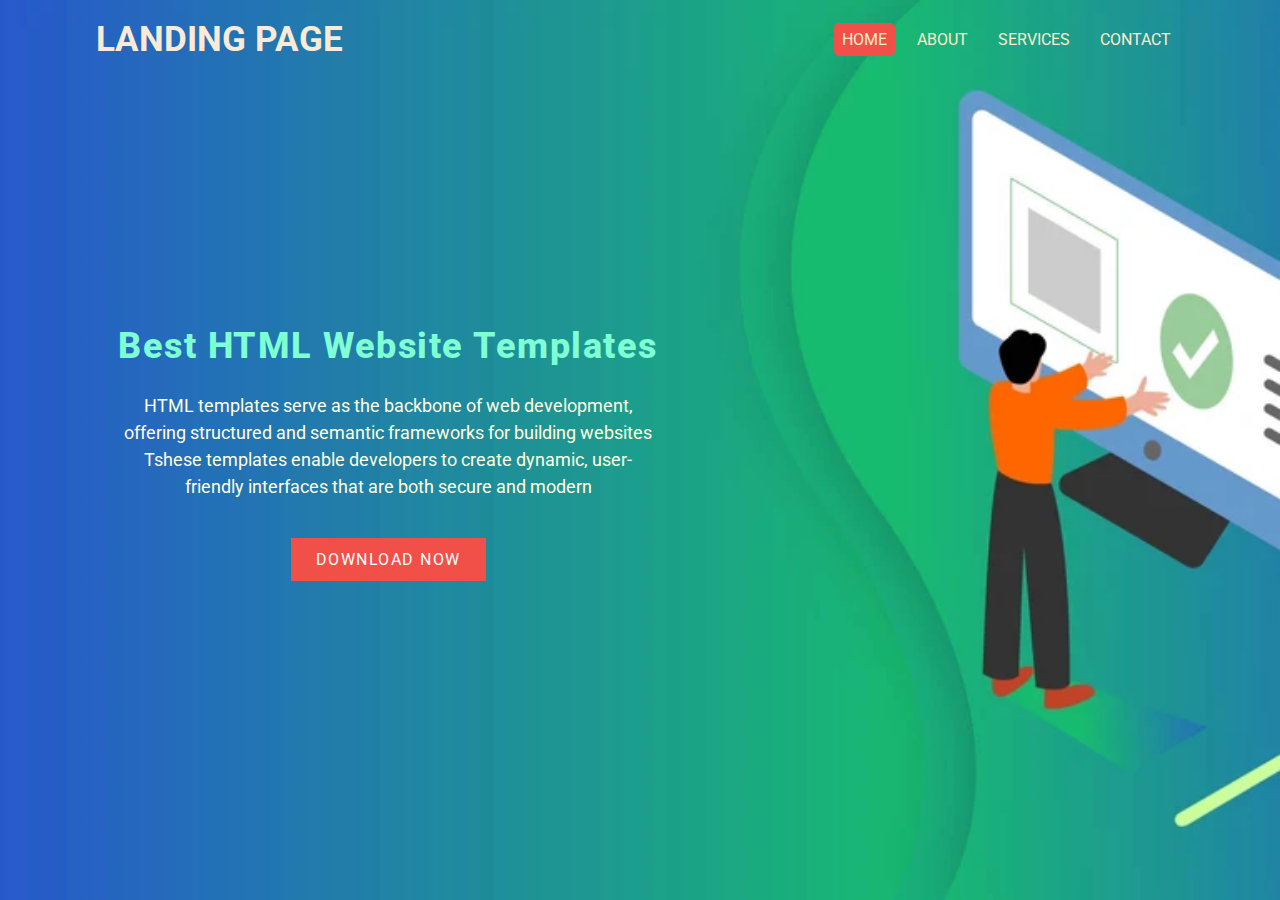
<file: landing page/index.html>
<!DOCTYPE html>
<html>
    <head>
        <title>Landing Page</title>
        <meta charset="utf-8">
        <meta name="viewport" content="width=device-width, initial-scale=1.0">
        <link rel="stylesheet" type="text/css" href="style.css">
    </head>
    <body>
        <section>
            <div class="container">
                <nav>
                    <h1>LANDING PAGE</h1>
                    <ul>
                        <li><a href="" class="active">Home</a></li>
                        <li><a href="">About</a></li>
                        <li><a href="">Services</a></li>
                        <li><a href="">Contact</a></li>
                    </ul>
                </nav>
                <div class="article">
                    <h1>Best HTML Website Templates</h1>
                    <p>HTML templates serve as the backbone of web development, offering structured and semantic frameworks for building websites<br>
                        
                        Tshese templates enable developers to create dynamic, user-friendly interfaces that are both secure and modern</p>
                        <a href="" class="btn">Download Now</a>
                </div>
            </div>
        </section>
    </body>
</html>
</file>
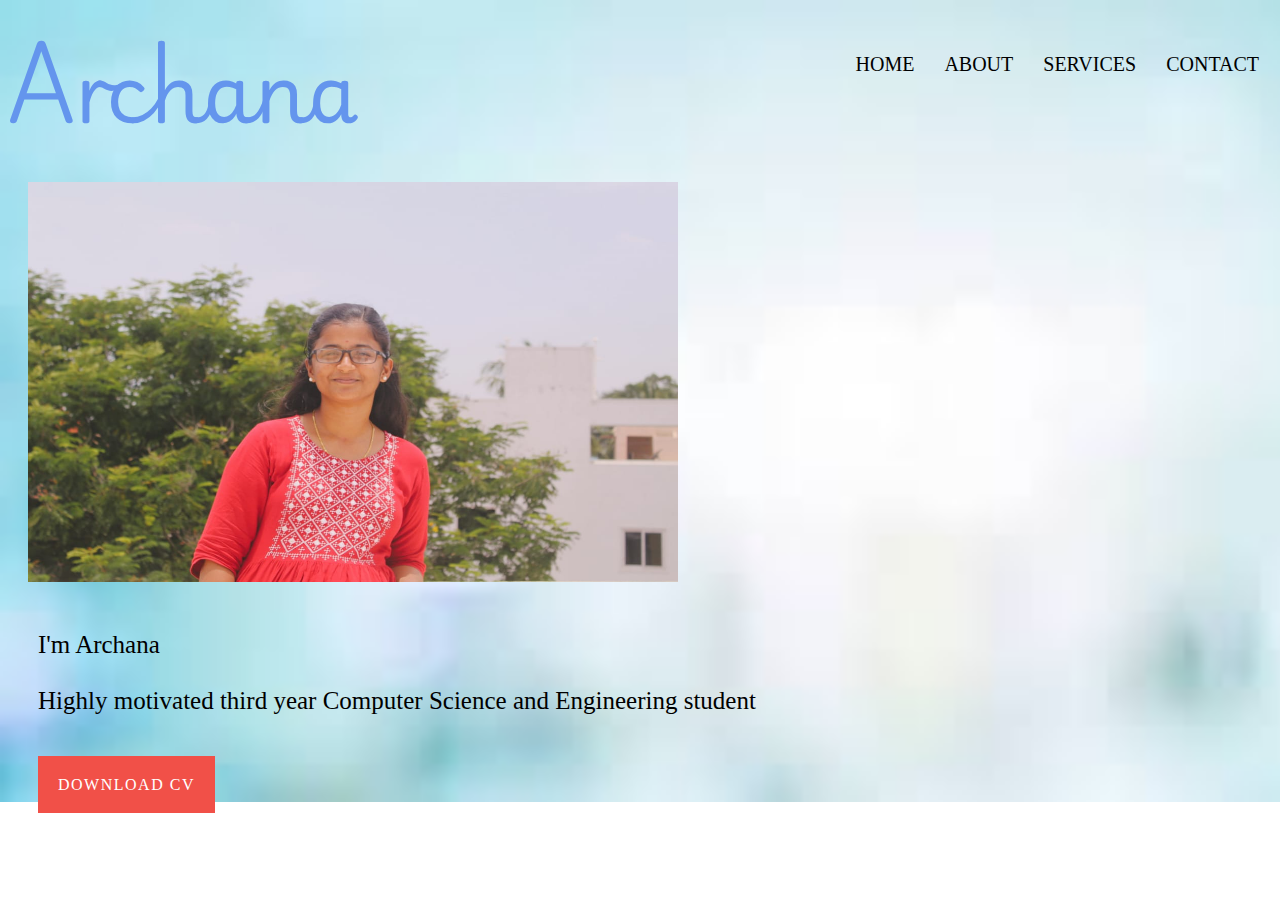
<file: portfolio/index.html>
<!DOCTYPE html>
<html>
    <head>
        <title>ARCHANA</title>
        <meta charset="utf-8">
        <meta name="viewport" content="width=device-width, initial-scale=1.0">
        <link rel="stylesheet" type="text/css" href="style.css">
    </head>
    <body>

        <div>
            <nav>
                <h1 class="four" >Archana</h1>
                <ul>
                <li><a href="C:\Users\archa\Desktop\portfolio\index.html" class="active">Home</a></li>
                <li><a href="C:\Users\archa\Desktop\portfolio\about.html">About</a></li>
                <li><a href="C:\Users\archa\Desktop\portfolio\services.html">Services</a></li>
                <li><a href="C:\Users\archa\Desktop\portfolio\contact.html">Contact</a></li>
            </ul>
        </nav>
        </div>
        <img class="one" src="mypic.jpg"><br>
        <p class="two">I'm Archana <br><br>Highly motivated third year Computer Science and Engineering student </p><br><br><br>
        <a  href="" class="btn">Download CV</a>
        </body>
        </html>
</file>
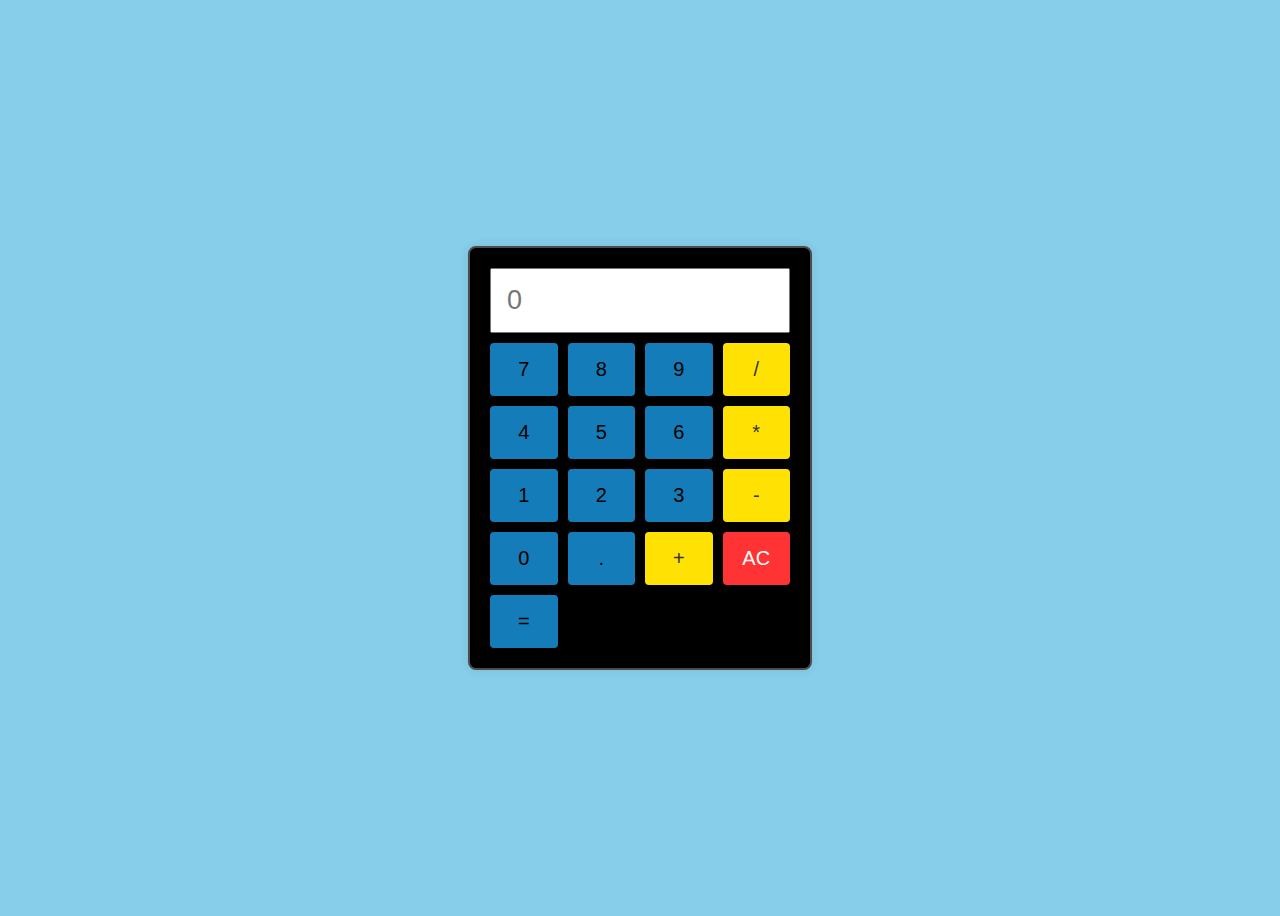
<file: calcu/cal/index.html>
<!DOCTYPE html>
<html lang="en">
<head>
    <meta charset="UTF-8">
    <meta name="viewport" content="width=device-width, initial-scale=1.0">
    <title>Calculator</title>
    <link rel="stylesheet" type="text/css" href="style.css">
</head>
<body>
    <div class="calculator">
        <input type="text" id="inputBox" placeholder="0">
        <div class="buttons">
            <button class="btn" data-value="7">7</button>
            <button class="btn" data-value="8">8</button>
            <button class="btn" data-value="9">9</button>
            <button class="btn operation" data-value="/">/</button>

            <button class="btn" data-value="4">4</button>
            <button class="btn" data-value="5">5</button>
            <button class="btn" data-value="6">6</button>
            <button class="btn operation" data-value="*">*</button>

            <button class="btn" data-value="1">1</button>
            <button class="btn" data-value="2">2</button>
            <button class="btn" data-value="3">3</button>
            <button class="btn operation" data-value="-">-</button>

            <button class="btn" data-value="0">0</button>
            <button class="btn" data-value=".">.</button>
            <button class="btn operation" data-value="+">+</button>

            <button class="btn clear" data-value="AC">AC</button>
            <button class="btn" data-value="=">=</button>
        </div>
    </div>
    <script src="main.js"></script>
</body>
</html>
</file>
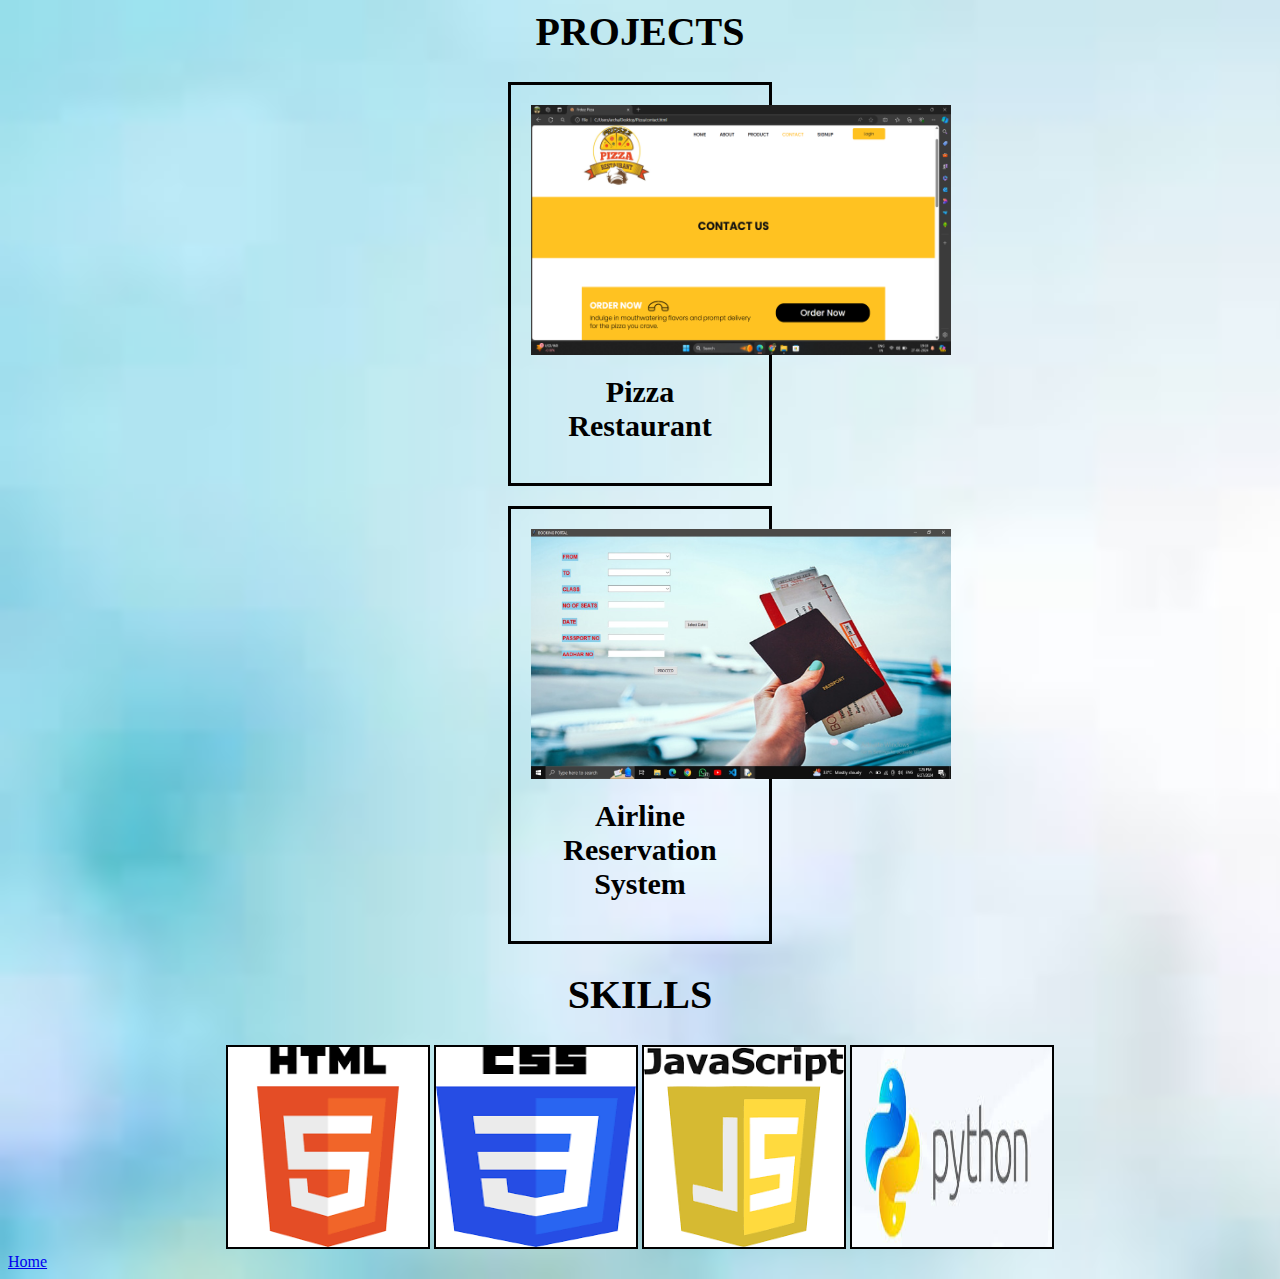
<file: portfolio/about.html>
<link rel="stylesheet" href="about.css">
<body>
<h1 class="one">PROJECTS</h1>
<center> 
    <div>     
    <img class="three" src="pizza.png">
    <h1 class="two" >Pizza Restaurant</h1>
    </div>
    </center>
    <center> 
        <div>     
        <img class="three" src="air.jpg">
        <h1 class="two" >Airline Reservation System</h1>
        </div>
        </center>
<h1 class="one">SKILLS</h1>
<center>
    <img class="five" src="html.png">
    <img class="five" src="css.png">
    <img class="five" src="js.png">
    <img class="five" src="py.jpeg">
</center>
</body>
<footer><a href="C:\Users\archa\Desktop\portfolio\index.html" class="active">Home</a></footer>
</file>
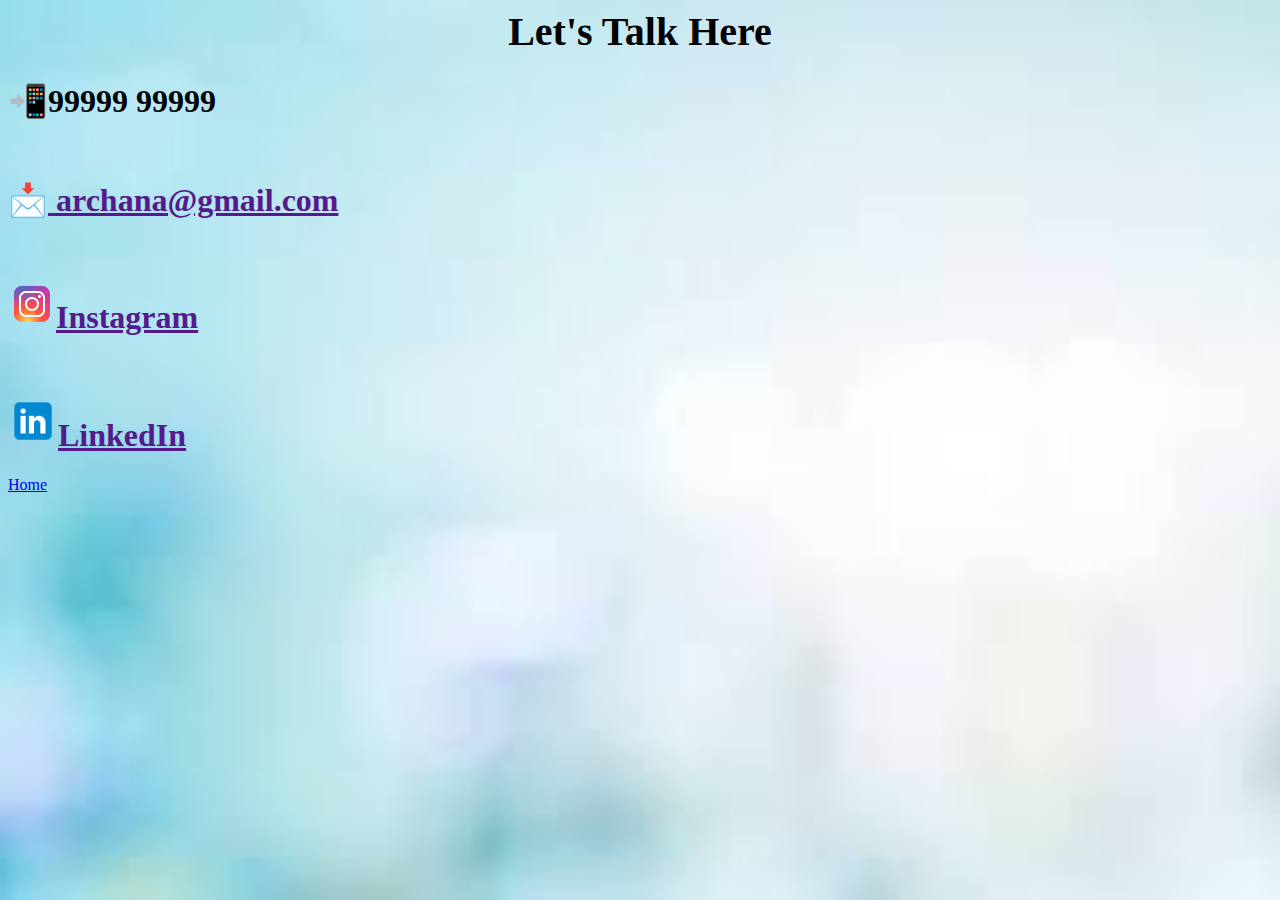
<file: portfolio/contact.html>
<html>
    <head>
        <title>Contact</title>
        <link rel="stylesheet" href="contact.css">
    </head>
    <body>
        <h1 class="one">Let's Talk Here </h1>
        <h1>📲99999 99999</h1><br>
        <h1>📩<a href=""> archana@gmail.com</a></h1><br>
        <h1><a  href=""><img stlyle="height:50px; width:50px" src="inslog.png">Instagram</a></h1><br>
        <h1><a href=""><img style=" height: 50px; width:50px" src="linlog.png">LinkedIn</a></h1>

    </body>
    <footer><a href="C:\Users\archa\Desktop\portfolio\index.html" class="active">Home</a></footer>
</html>
</file>
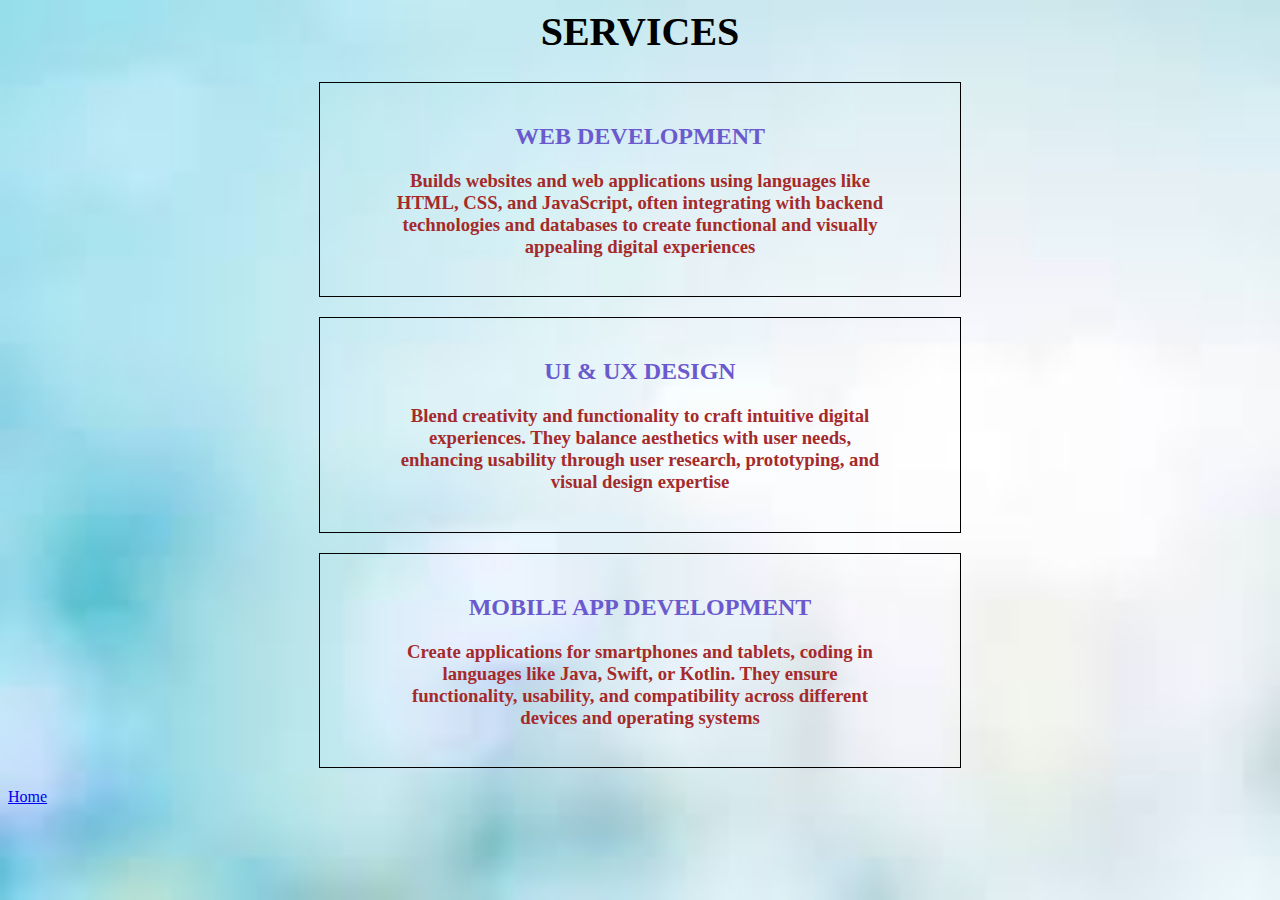
<file: portfolio/services.html>
<html>
    <head>
        <title>Services</title>
        <link rel="stylesheet" href="services.css">
    </head>
    <body>
        <h1 class="one">SERVICES</h1>
        <center><div>
            <h2 class="five">WEB DEVELOPMENT</h2>
            <h3 class="four"> Builds websites and web applications using languages like HTML, CSS, and JavaScript, often integrating with backend technologies and databases to create functional and visually appealing digital experiences</h3>
        </div>
    </center>
<center><div>
            <h2 class="five">UI & UX DESIGN</h2>
            <h3 class="four">Blend creativity and functionality to craft intuitive digital experiences. They balance aesthetics with user needs, enhancing usability through user research, prototyping, and visual design expertise</h3>
        </div></center>
    <center> <div>
            <h2 class="five">MOBILE APP DEVELOPMENT</h2>
            <h3 class="four">Create applications for smartphones and tablets, coding in languages like Java, Swift, or Kotlin. They ensure functionality, usability, and compatibility across different devices and operating systems</h3>
        </div></center>
    </body>
    <footer><a href="C:\Users\archa\Desktop\portfolio\index.html" class="active">Home</a></footer>
</html>
</file>
<file: landing page/style.css>
@import url('https://fonts.googleapis.com/css2?family=Roboto:ital,wght@0,400;0,900;1,400&display=swap');
*{
    margin: 0px;
    padding: 0px;
    box-sizing: border-box;
    font-family: "Roboto", sans-serif;
}
section{
   min-height: 100vh;
   background-image:  url(image/imge.jpg);
   background-repeat: no-repeat;
   background-size: cover;
}
.container{
    width: 85%;
    margin: auto;
}
nav{
    height: 80px;
}
nav h1{
    float: left;
    line-height: 80px;
    font-size: 35px;
    font-size: inline;
    color: antiquewhite;
}
nav ul{
    float: right;
    line-height: 80px;
}
nav ul li{
    display: inline-block;
    list-style: none;
    padding: 0px 5px;
    
}
nav ul li a{
    color: blanchedalmond;
    text-decoration: none;
    text-transform: uppercase;
    border-radius: 5px;
    padding: 7px 8px;
}
nav ul li a:hover{
    background-color: #f15048;
    transition: o.5s ease;
}
nav ul li .active{
    background-color: #f15048;
}
.article{
    width: 50%;
    margin: 20px;
    text-align: center;
    transform: translateY(25vh);
}
.article h1{
    font-size: 36px;
    color: aquamarine;
    letter-spacing: 1.5px;
    font-weight: 800;
    margin-bottom: 25px;
}
.article p{
    font-size: 18px;
    color: lightyellow;
    line-height: 1.5;
    margin-bottom: 50px;
}
.article .btn{
    color: #fff;
    padding: 12px 25px;
    letter-spacing: 1.5px;
    text-transform: uppercase;
    text-decoration: none;
    background-color: #f15048;
}
.article .btn:hover{
    background-color: black;
    transition: 0.5s ease;
}
</file>
<file: portfolio/style.css>
@import url('https://fonts.googleapis.com/css2?family=Playwrite+NG+Modern:wght@100..400&display=swap');
body{
    background-image: url(bg.jpeg);
    background-repeat: no-repeat;
    background-size: cover;
}
nav ul{
    float: right;
    line-height: 80px;
}
nav ul li{
    display: inline-block;
    list-style: none;
    padding: 0px 5px;
    
}
nav ul li a{
    color: black;
    text-decoration: none;
    text-transform: uppercase;
    border-radius: 5px;
    padding: 7px 8px;
    font-size: 20px;
}
nav ul li a:hover{
    background-color: cornflowerblue;
    transition: o.5s ease;
}
.one{
    height: 400px;
    width: 650px;
    margin: 20px;
    display: inline;
}
.two{
    font-size: 25px;
    display: inline-block;
    margin-left: 30px;
}
.four{
    display: inline; 
    font-size:80px;
    color: cornflowerblue;
    font-family: "Playwrite NG Modern", cursive;
}
.btn{
    color: #fff;
    padding: 12px 25px;
    letter-spacing: 1.5px;
    text-transform: uppercase;
    text-decoration: none;
    background-color: #f15048;
    margin-left: 30px;
    padding: 20px;
    margin-top: 30px;
}
.btn:hover{
    background-color: black;
    transition: 0.5s ease;
}
</file>
<file: calcu/cal/style.css>
body {
    font-family: 'Arial', sans-serif;
    display: flex;
    justify-content: center;
    align-items: center;
    height: 100vh;
    background-color: skyblue;
}

.calculator {
    background-color:black;
    border: 2px solid #4e4b4b;
    padding: 20px;
    box-shadow: 0 0 10px rgba(0,0,0,0.1);
    border-radius: 8px;
    width: 300px;
}

.calculator #inputBox {
    width: 100%;
    padding: 15px;
    font-size: 27px;
    margin-bottom: 10px;
    box-sizing: border-box;
}

.buttons {
    display: grid;
    grid-template-columns: repeat(4, 1fr);
    gap: 10px;
}

.btn {
    padding: 15px;
    font-size: 20px;
    text-align: center;
    cursor: pointer;
    border: none;
    background-color: #147cb8;
    border-radius: 4px;
}

.btn:hover {
    background-color: #e0e0e0;
}

.operation {
    background-color: #ffe203;
    color: #333;
}

.clear {
    background-color: #ff3333;
    color: #fff;
}

.equal {
    background-color: #5cb85c;
    color: #fff;
}
</file>
<file: portfolio/about.css>
@import url('https://fonts.googleapis.com/css2?family=Playwrite+NG+Modern:wght@100..400&display=swap');
body{
    background-image: url(bg.jpeg);
    background-repeat: no-repeat;
    background-size: cover;
}
.one{
    font-size: 40px;
    display: block;
    text-align: center;
}
div{
    margin-right:500px;
    margin-left: 500px;
    margin-top:20px;
    padding:20px;
    margin-bottom:20px;
    border-style: solid;
}
.three{
    height:250px;
    width: 420px;
}
.two{
    font-size: 30px;
}
.five{
    height:200px;
    width:200px;
    padding 100px;
    border: 2px;
    border-color: black;
    border-style: solid;
}
</file>
<file: portfolio/contact.css>
body{
    background-image: url(bg.jpeg);
    background-repeat: no-repeat;
    background-size: cover;
}
.one{
    font-size: 40px;
    display: block;
    text-align: center;
}
</file>
<file: portfolio/services.css>
body{
    background-image: url(bg.jpeg);
    background-repeat: no-repeat;
    background-size: cover;
}
.one{
    font-size: 40px;
    display: block;
    text-align: center;
}
.five{
    color: slateblue;
}
.four{
    color: brown;
    width: 500px;
}
div{
    border: 1px;
    border-style: solid;
    padding: 20px;
    margin: 20px;
    width: 600px;
}
</file>
